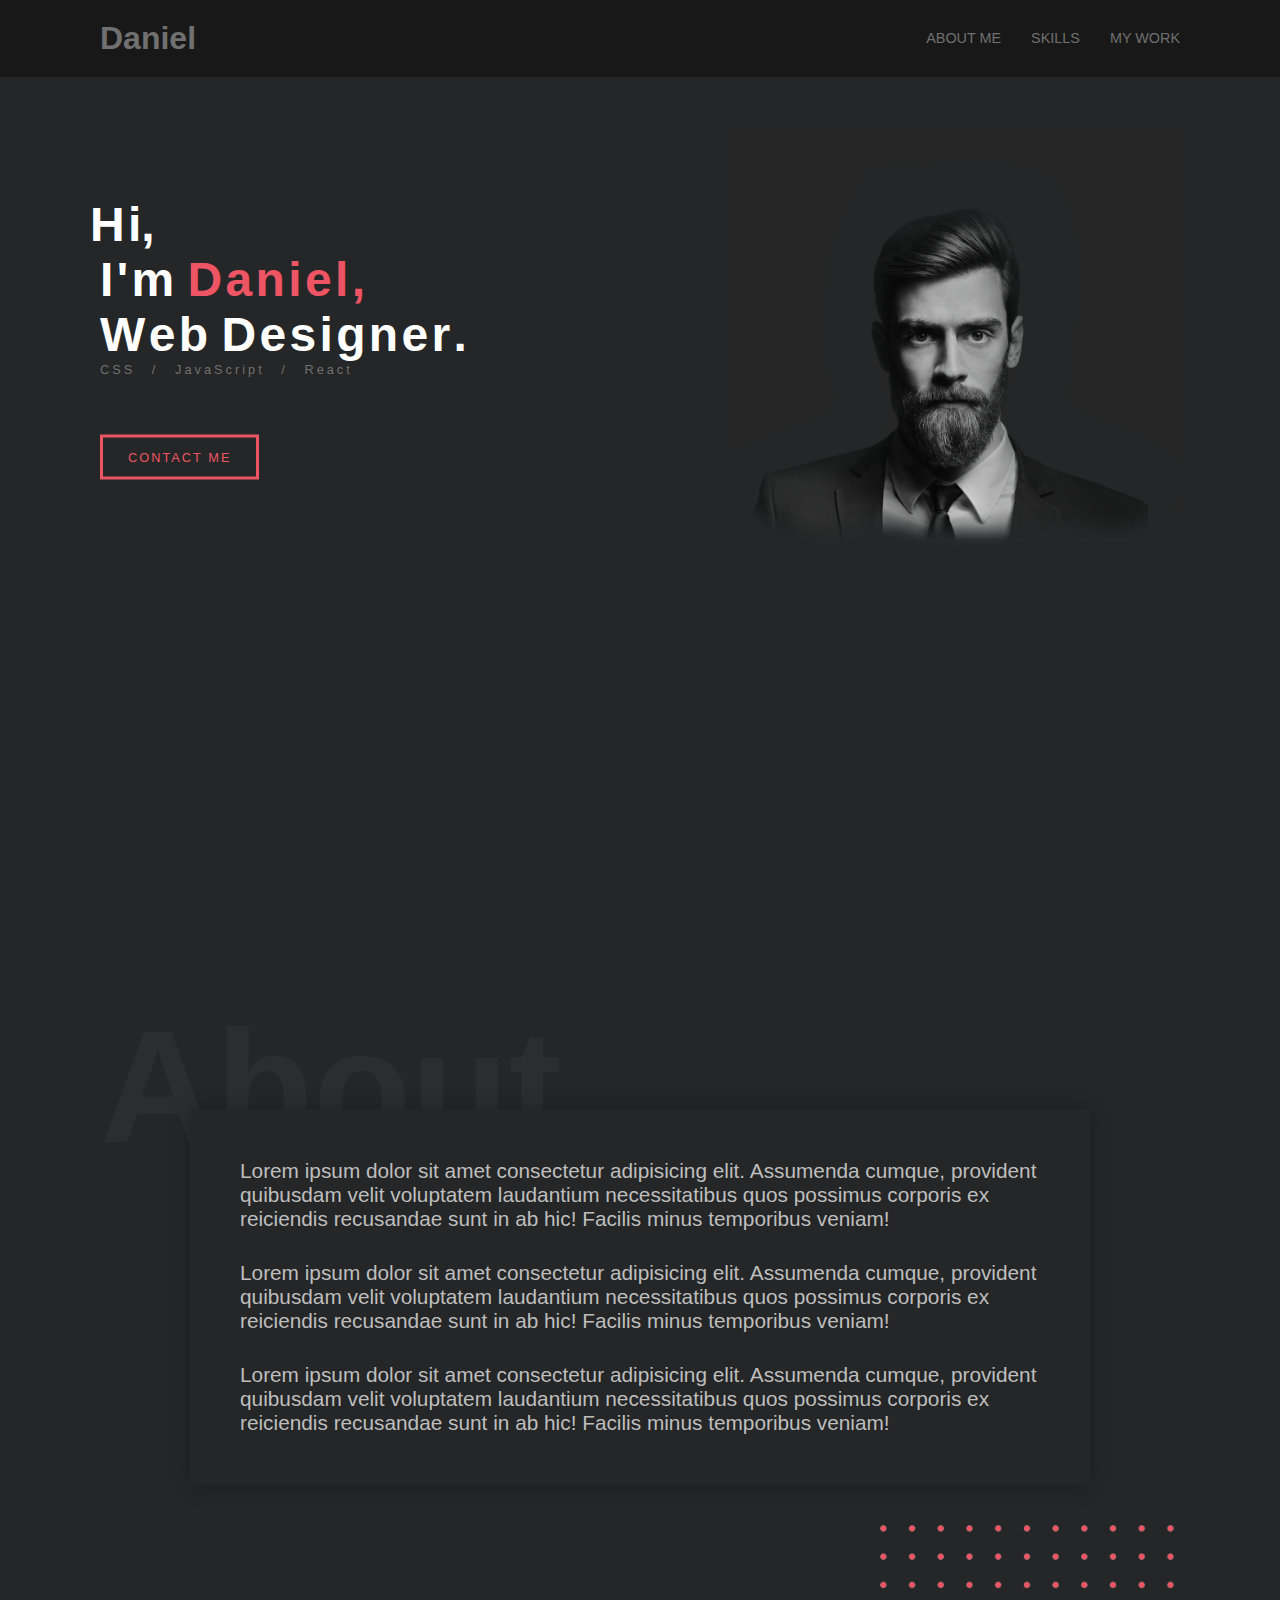
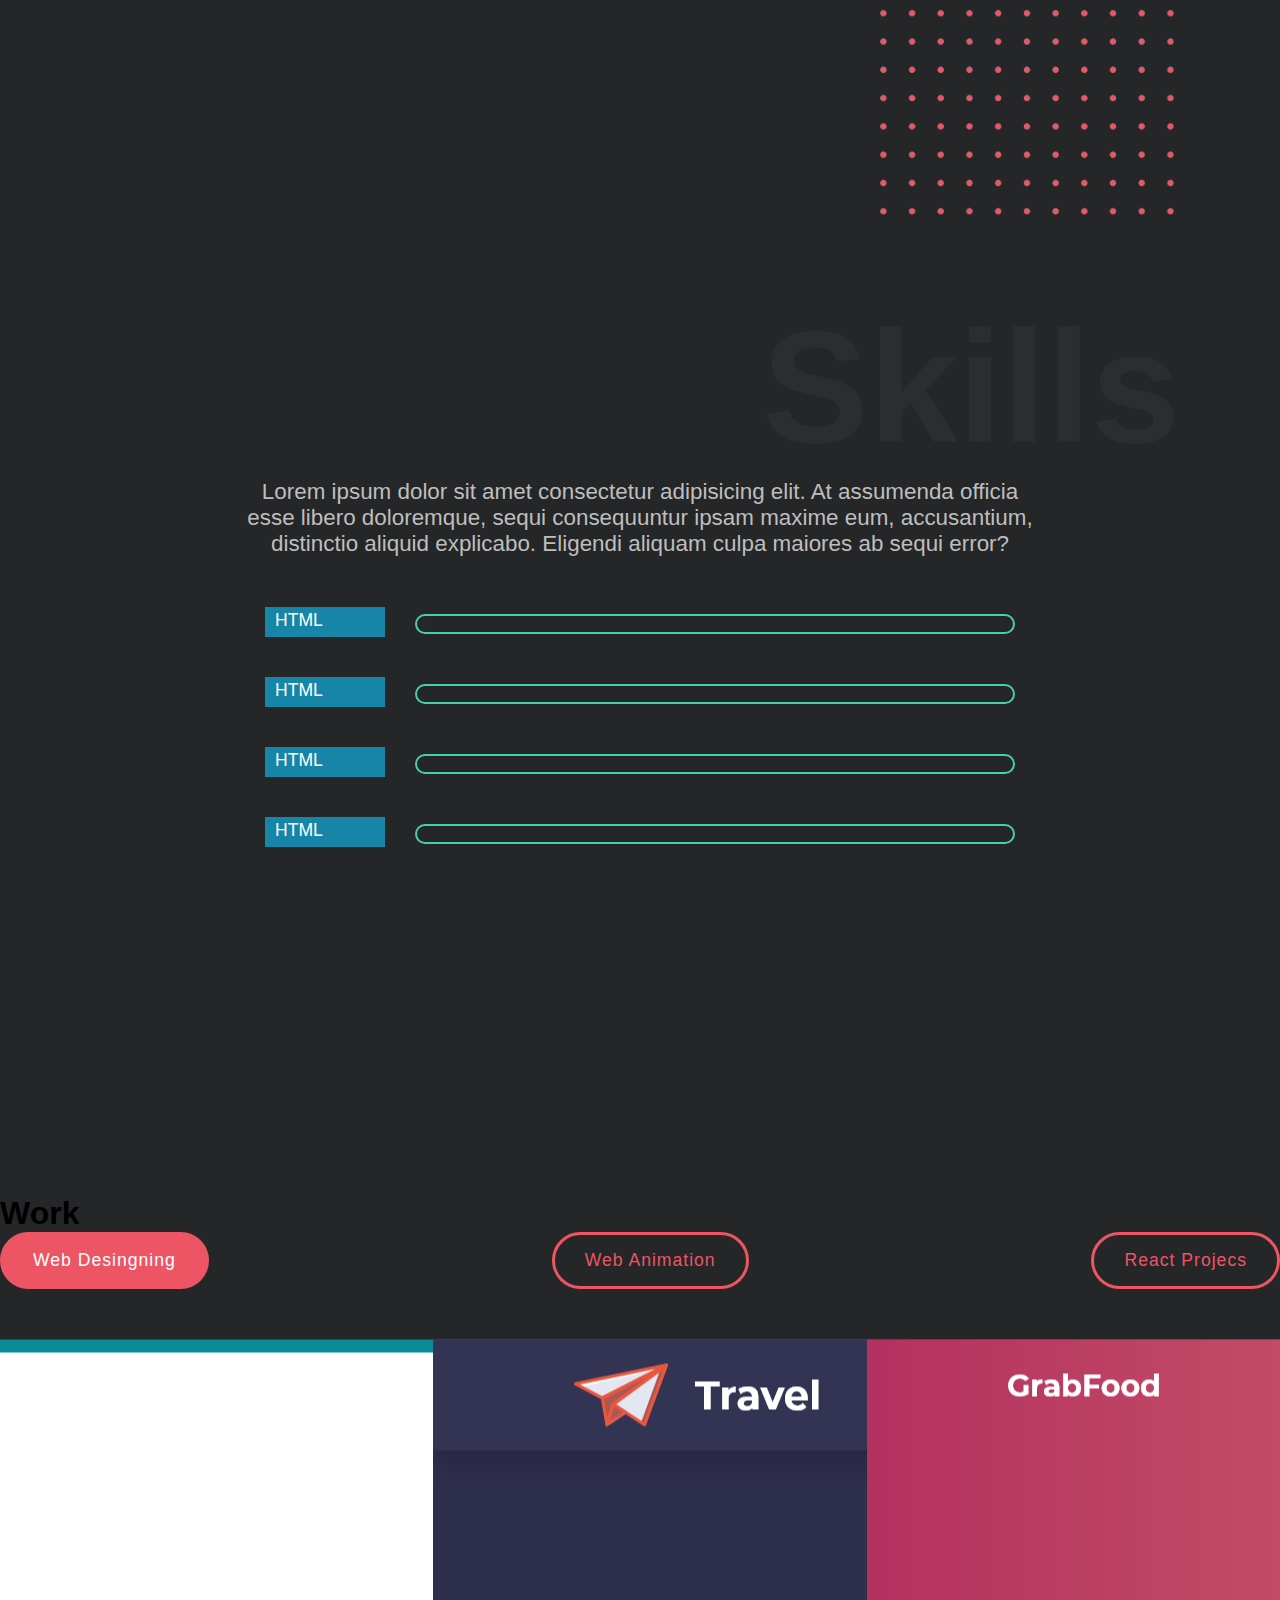
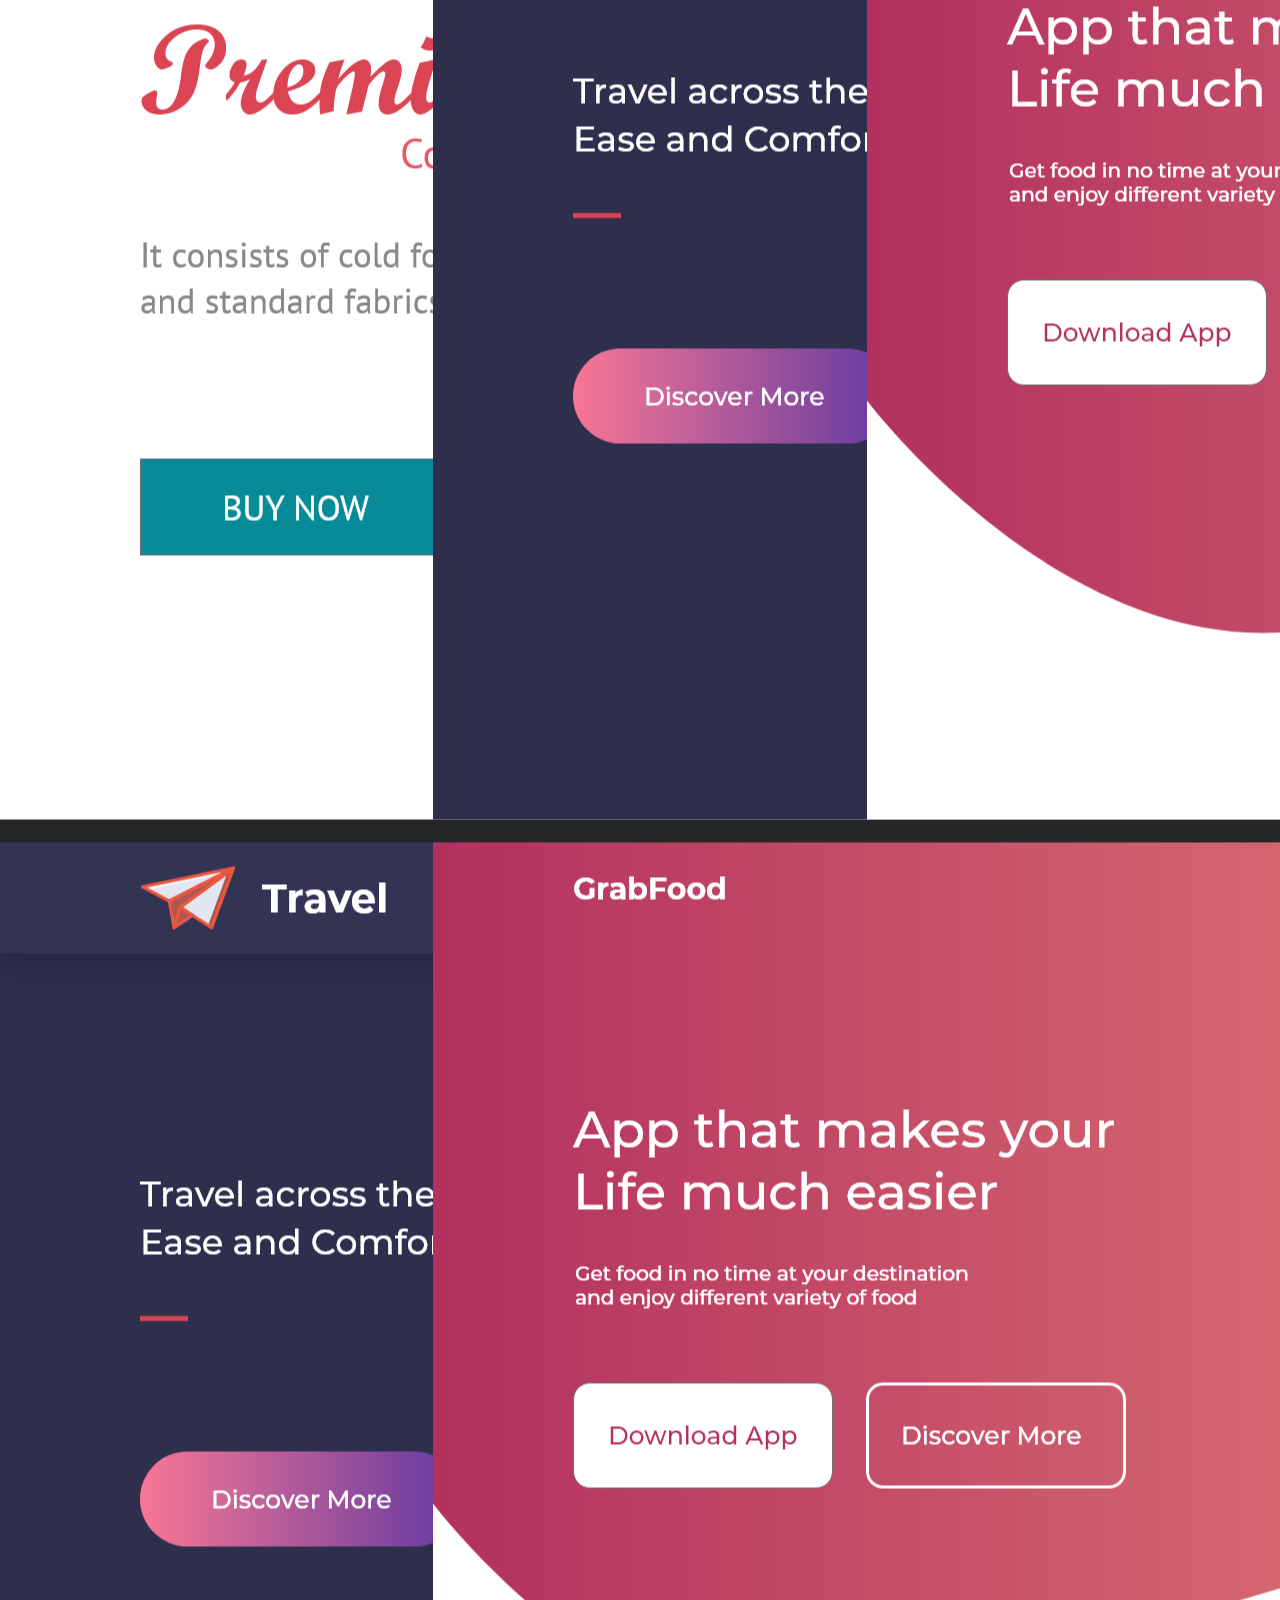
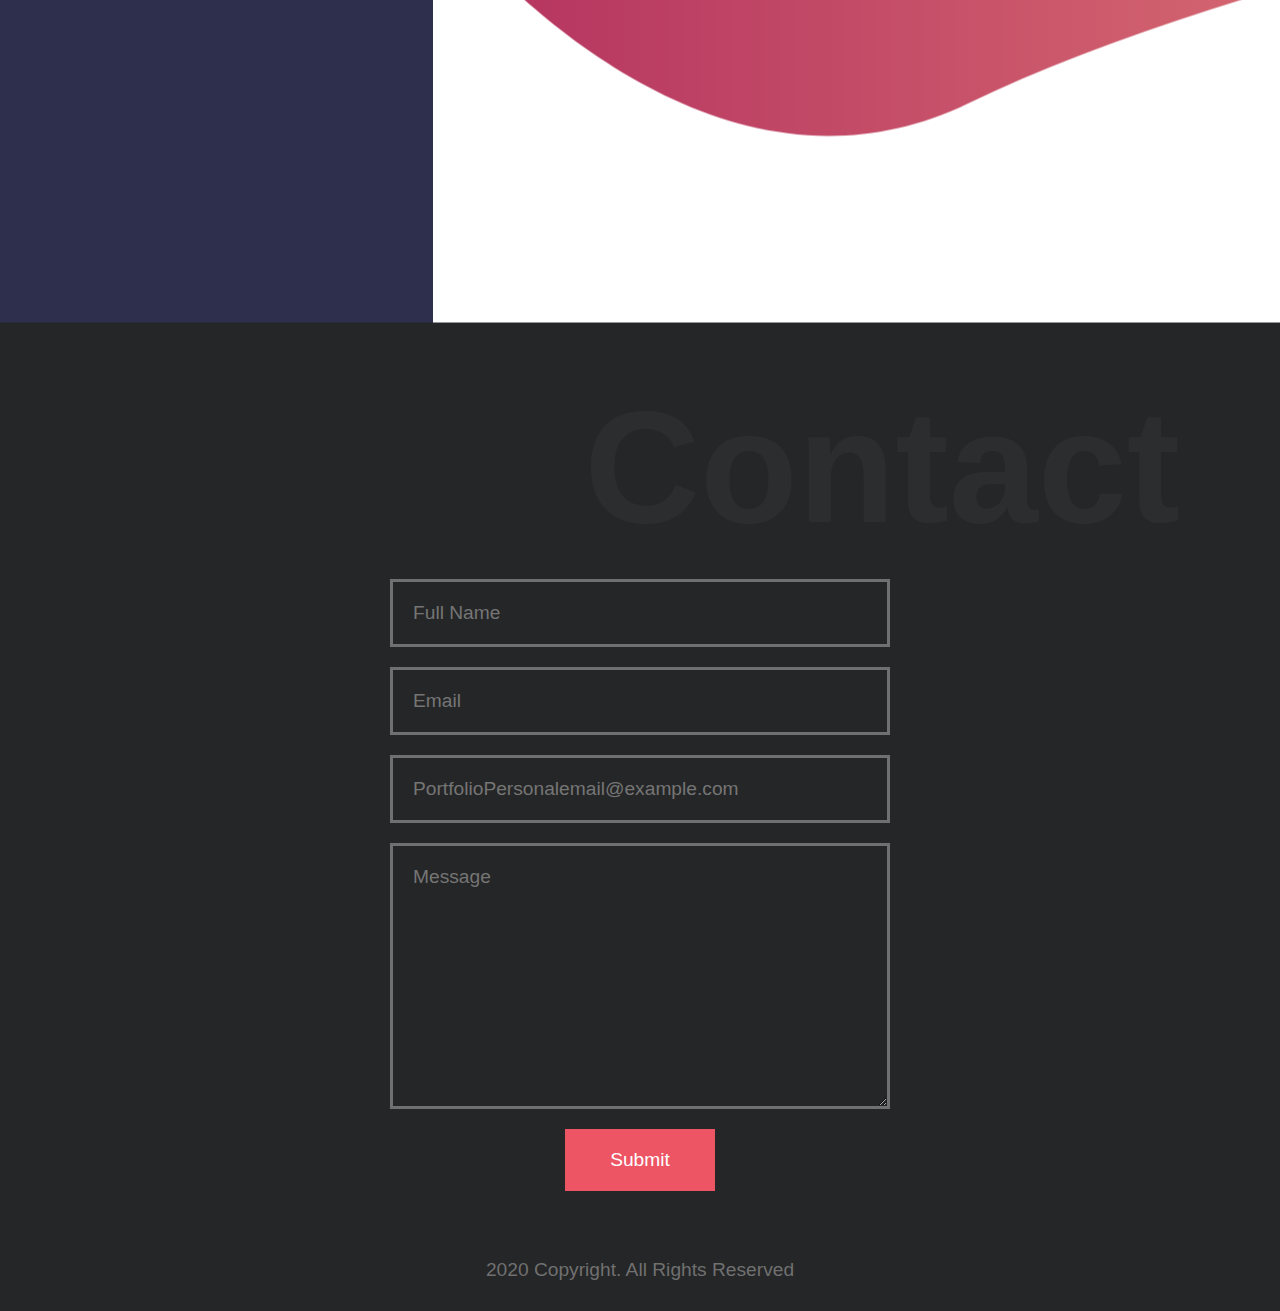
<file: Starter Files-v-9/index.html>
<!DOCTYPE html>
<html lang="en">
  <head>
    <meta charset="UTF-8" />
    <meta name="viewport" content="width=device-width, initial-scale=1.0" />
    <meta http-equiv="X-UA-Compatible" content="ie=edge" />
    <link rel="stylesheet" href="css/animate.css" />
    <link rel="stylesheet" href="css/style.css" />
    <title>Daniel Portfolio</title>
  </head>
  <body>

    <div class="container navbar">
      <header>
        <div class="Igo">
          <h1>Daniel</h1>
        </div>
       
        <nav>
          <ul>
            <li><a href="#about">about me</a></li>
            <li><a href="#skills">skills</a></li>
            <li><a href="#work">my work</a></li>
          </ul>
        </nav>
      </header>
    </div>

    <div class="container main-info-section">
      <div class="text">
        <h1>
               <span class="m-left">H</span>
                <span class="m-left">i,</span>
                <br>
                <span>I</span>
                <span class="m-left">'</span>
                <span class="m-left">m</span>
                <span class="name">D</span>
                <span class="m-left name">a</span>
                <span class="m-left name">n</span>
                <span class="m-left name">i</span>
                <span class="m-left name">e</span>
                <span class="m-left name">l</span>
                <span class="m-left name">,</span>
                <br>
                <span>W</span>
                <span class="m-left">e</span>
                <span class="m-left">b</span>
                <span>D</span>
                <span class="m-left">e</span>
                <span class="m-left">s</span>
                <span class="m-left">i</span>
                <span class="m-left">g</span>
                <span class="m-left">n</span>
                <span class="m-left">e</span>
                <span class="m-left">r</span>
                <span class="m-left">.</span>             
        </h1>
        <p>CSS / JavaScript / React</p>
        <a href="#contact">contact me</a>
      </div>
      <div class="profile-image">
        <img src="img/profile-image.png" alt="">
      </div>
    </div>
  

<div class="container about" id="about">
  <h1>About</h1>
  <div class="about-me-info">
    <p>Lorem ipsum dolor sit amet consectetur adipisicing elit. Assumenda cumque, provident quibusdam velit voluptatem laudantium necessitatibus quos possimus corporis ex reiciendis recusandae sunt in ab hic! Facilis minus temporibus veniam!</p>
    <p>Lorem ipsum dolor sit amet consectetur adipisicing elit. Assumenda cumque, provident quibusdam velit voluptatem laudantium necessitatibus quos possimus corporis ex reiciendis recusandae sunt in ab hic! Facilis minus temporibus veniam!</p>
    <p>Lorem ipsum dolor sit amet consectetur adipisicing elit. Assumenda cumque, provident quibusdam velit voluptatem laudantium necessitatibus quos possimus corporis ex reiciendis recusandae sunt in ab hic! Facilis minus temporibus veniam!</p>
  </div>
  <img src="img/dotted-shape.png" alt="">
</div>


<div class="container skills" id="skills">
  <h1>Skills</h1>
  <p class="skills-info">Lorem ipsum dolor sit amet consectetur adipisicing elit. At assumenda officia esse libero doloremque, sequi consequuntur ipsam maxime eum, accusantium, distinctio aliquid explicabo. Eligendi aliquam culpa maiores ab sequi error?</p>
  <div class="html">
  <div class="tag-html">
    <p>HTML</p>
   </div>
   <div class="progressbar">
     <div class="bar-html"></div>
   </div>
  </div>
  <div class="html">
    <div class="tag-html">
      <p>HTML</p>
     </div>
     <div class="progressbar">
       <div class="bar-css"></div>
     </div>
    </div>
    <div class="html">
      <div class="tag-javascript">
        <p>HTML</p>
       </div>
       <div class="progressbar">
         <div class="bar-javascript"></div>
       </div>
      </div>
      <div class="html">
        <div class="tag-react">
          <p>HTML</p>
         </div>
         <div class="progressbar">
           <div class="bar-react"></div>
         </div>
        </div>
     </div>



<div class="container work" id="work"></div>
<h1>Work</h1>
<div class="work-category">
  <button id="desinging" class="active" onclick="showRequiredCategory(this)">Web Desingning</button>
  <button id ="animation" onclick="showRequiredCategory(this)">Web Animation</button>
  <button id="project" onclick="showRequiredCategory(this)">React Projecs</button>
</div>
  <div class="category-designing showCategory">
    <a href=""><img src="img/1.png"></a>
    <a href=""><img src="img/2.png"></a>
    <a href=""><img src="img/3.png"></a>
    <a href=""><img src="img/2.png"></a>
    <a href=""><img src="img/3.png"></a>
  </div>
  <div class="category-animation hideCategory">
    <a href=""><img src="img/1.png"></a>
    <a href=""><img src="img/2.png"></a>
    <a href=""><img src="img/3.png"></a>
  </div>
  <div class="category-project hideCategory">
    <a href=""><img src="img/1.png"></a>
    <a href=""><img src="img/2.png"></a>
    <a href=""><img src="img/3.png"></a>
    <a href=""><img src="img/2.png"></a>
  </div>
</div>

  <div class="container contact" id="contact">
    <h1>Contact</h1>
    <form>
      <input type="text" name="name" placeholder="Full Name">
      <input type="email" placeholder="Email">
      <input type="email" placeholder="PortfolioPersonalemail@example.com" disabled>
      <textarea name="message" cols="30" rows="10" placeholder="Message"></textarea>
      <input type="submit">
    </form>
  </div>

  <footer>
    <br>
    <p>2020 Copyright. All Rights Reserved</p>
  </footer>

    <script src="js/ScrollMagic.min.js"></script>
    <script src="js/animation.gsap.min.js"></script>
    <script src="js/TimelineLite.min.js"></script>
    <script src="js/TweenMax.min.js"></script>
    <script src="js/CSSPlugin.min.js"></script>
    <script src="js/script.js"></script>
  </body>
</html>
</file>
<file: Starter Files-v-9/css/style.css>
* {
  margin: 0;
  padding: 0;
  box-sizing: border-box;
  font-family: 'PT Sans', sans-serif;
}

html {
  scroll-behavior: smooth;
}

.container {
  padding: 0 100px 0 100px;
}

nav ul,
.main-info-section,
.work-category {
  display: flex;
  flex-wrap: wrap;
  justify-content: space-between;
}

body {
  background-color: #252627;
}

header {
  display: flex;
  flex-wrap: wrap;
  justify-content: space-between;
  padding: 20px 0;
}

.navbar {
  background-color: #181818;
}

header h1,
header a,
.text p,
.about h1,
.skills h1,
.work h1,
.contact h1 {
  color: #707070;
}

li {
  list-style: none;
  margin-left: 30px;
}

a {
  text-decoration: none;
  font-size: 0.9rem;
  text-transform: uppercase;
  position: relative;
  top: 50%;
  bottom: 50%;
  transform: translateY(-50%);
}

.main-info-section {
  height: calc(100vh - 81.6px);
}

.text {
  margin-top: 120px;
}

.text h1 {
  color: #fff;
  font-size: 3rem;
  cursor: context-menu;
}

.text span {
  display: inline-block;
}

span:hover {
  color: #48cfad;
  transition: all 0.5s;
}

span.name {
  color: #ed5565;
}

span.m-left {
  margin-left: -10px;
}

.text p {
  letter-spacing: 3px;
  word-spacing: 10px;
  font-size: 0.8rem;
}

.text a {
  padding: 12px 25px;
  background-color: none;
  border: 3px solid #ed5565;
  color: #ed5565;
  font-size: 0.8rem;
  letter-spacing: 2px;
  position: relative;
  top: 80px;
  overflow: hidden;
  transition: 0.5s;
  display: inline-block;
}

.text a:hover {
  color: #fff;
}

.text a::before {
  content: '';
  background-color: #ed5565;
  position: absolute;
  left: 0;
  top: 0;
  width: 100%;
  height: 0%;
  z-index: -1;
  transition: 0.5s;
}

.text a:hover::before {
  height: 100%;
}

.profile-image img {
  width: 450px;
  margin-top: 50px;
}

.about {
  height: 100vh;
  margin-top: 100px;
}

.about h1,
.work h1 {
  font-size: 10rem;
  z-index: 0;
  opacity: 0.1;
}

.about-me-info {
  max-width: 900px;
  background-color: #252627;
  box-shadow: 0 0 1.2rem rgba(0, 0, 0, 0.25);
  padding: 50px;
  position: relative;
  top: -70px;
  left: 50%;
  right: 50%;
  transform: translateX(-50%);
  z-index: 1;
}

.about-me-info p {
  font-size: 1.3rem;
  color: #bebebe;
}
/* Youtube 12:12 pause https://www.youtube.com/watch?v=ZZOlqX_772k
*/

.about-me-info p:nth-child(2),
.about-me-info p:last-child {
  margin-top: 30px;
}

.about img {
  width: 300px;
  position: relative;
  top: -30px;
  left: calc(100% - 100px);
  right: calc(100% - 100px);
  transform: translateX(calc(-100% + 100px));
}

.skills {
  height: 100vh;
}

.skills h1,
.contact h1 {
  text-align: right;
  font-size: 10rem;
  opacity: 0.1;
}

.skills-info {
  font-size: 1.4rem;
  color: #bebebe;
  max-width: 800px;
  position: relative;
  left: 50%;
  right: 50%;
  transform: translateX(-50%);
  text-align: center;
  margin-bottom: 50px;
}

.html {
  display: flex;
  flex-wrap: wrap;
  justify-content: center;
  margin-bottom: 40px;
}

div[class^='tag-'] {
  clip-path: polygon(75% 0%, 100% 50%, 75% 100%, 0% 100%, 0% 50% 0% 0%);
  width: 120px;
  height: 30px;
  background-color: #1785a7;
  margin-right: 30px;
}

div[class^='tag-'] p {
  color: #fff;
  text-align: left;
  padding-left: 10px;
  font-size: 1.1rem;
  padding-top: 3px;
}

.progressbar {
  position: relative;
  width: 600px;
  height: 20px;
  border: 2px solid #48cfad;
  border-radius: 20px;
  margin-top: 7px;
}

div[class^='bar-'] {
  position: absolute;
  background-color: #48cfad;
  height: 10px;
  border-radius: 20px;
  margin: 2.7px;
}

.bar-html,
.bar-css,
.bar-javascript,
.bar-react {
  width: calc(0 -6px);
}

.work-category button {
  text-transform: capitalize;
  border: 3px solid #ed5565;
  padding: 15px 30px;
  border-radius: 50px;
  color: #ed5565;
  font-size: 1.1rem;
  letter-spacing: 1px;
  background-color: #252627;
  outline: none;
  cursor: pointer;
}

div[class^='category-'] {
  margin-top: 50px;
  display: grid;
  grid-template-columns: repeat(auto-fill, minmax(350px, 1fr));
  grid-gap: 20px;
}

.work a {
  justify-self: center;
  position: relative;
  display: inline-block;
}

.work-category .active {
  background-color: #ed5565;
}

button.active {
  color: #fff;
}

.work a img {
  width: 350px;
  justify-self: center;
}

div.hideCategory {
  display: none;
}

.showCategory {
  display: block;
}

.contact {
  margin-top: 50px;
}

form input,
form textarea {
  display: block;
  width: 500px;
  padding: 20px;
  background-color: #252627;
  border: 3px solid #707070;
  margin: 20px 0;
  outline: none;
  font-size: 1.2rem;
  color: #fff;
  position: relative;
  left: 50%;
  right: 50%;
  transform: translateX(-50%);
}

form input:last-child {
  width: 150px;
  background-color: #ed5565;
  border: none;
  cursor: pointer;
}

footer hr {
  border: 2px solid #707070;
  margin-top: 80px;
}

footer p {
  text-align: center;
  color: #707070;
  font-size: 1.2rem;
  padding: 30px 0;
}
</file>
